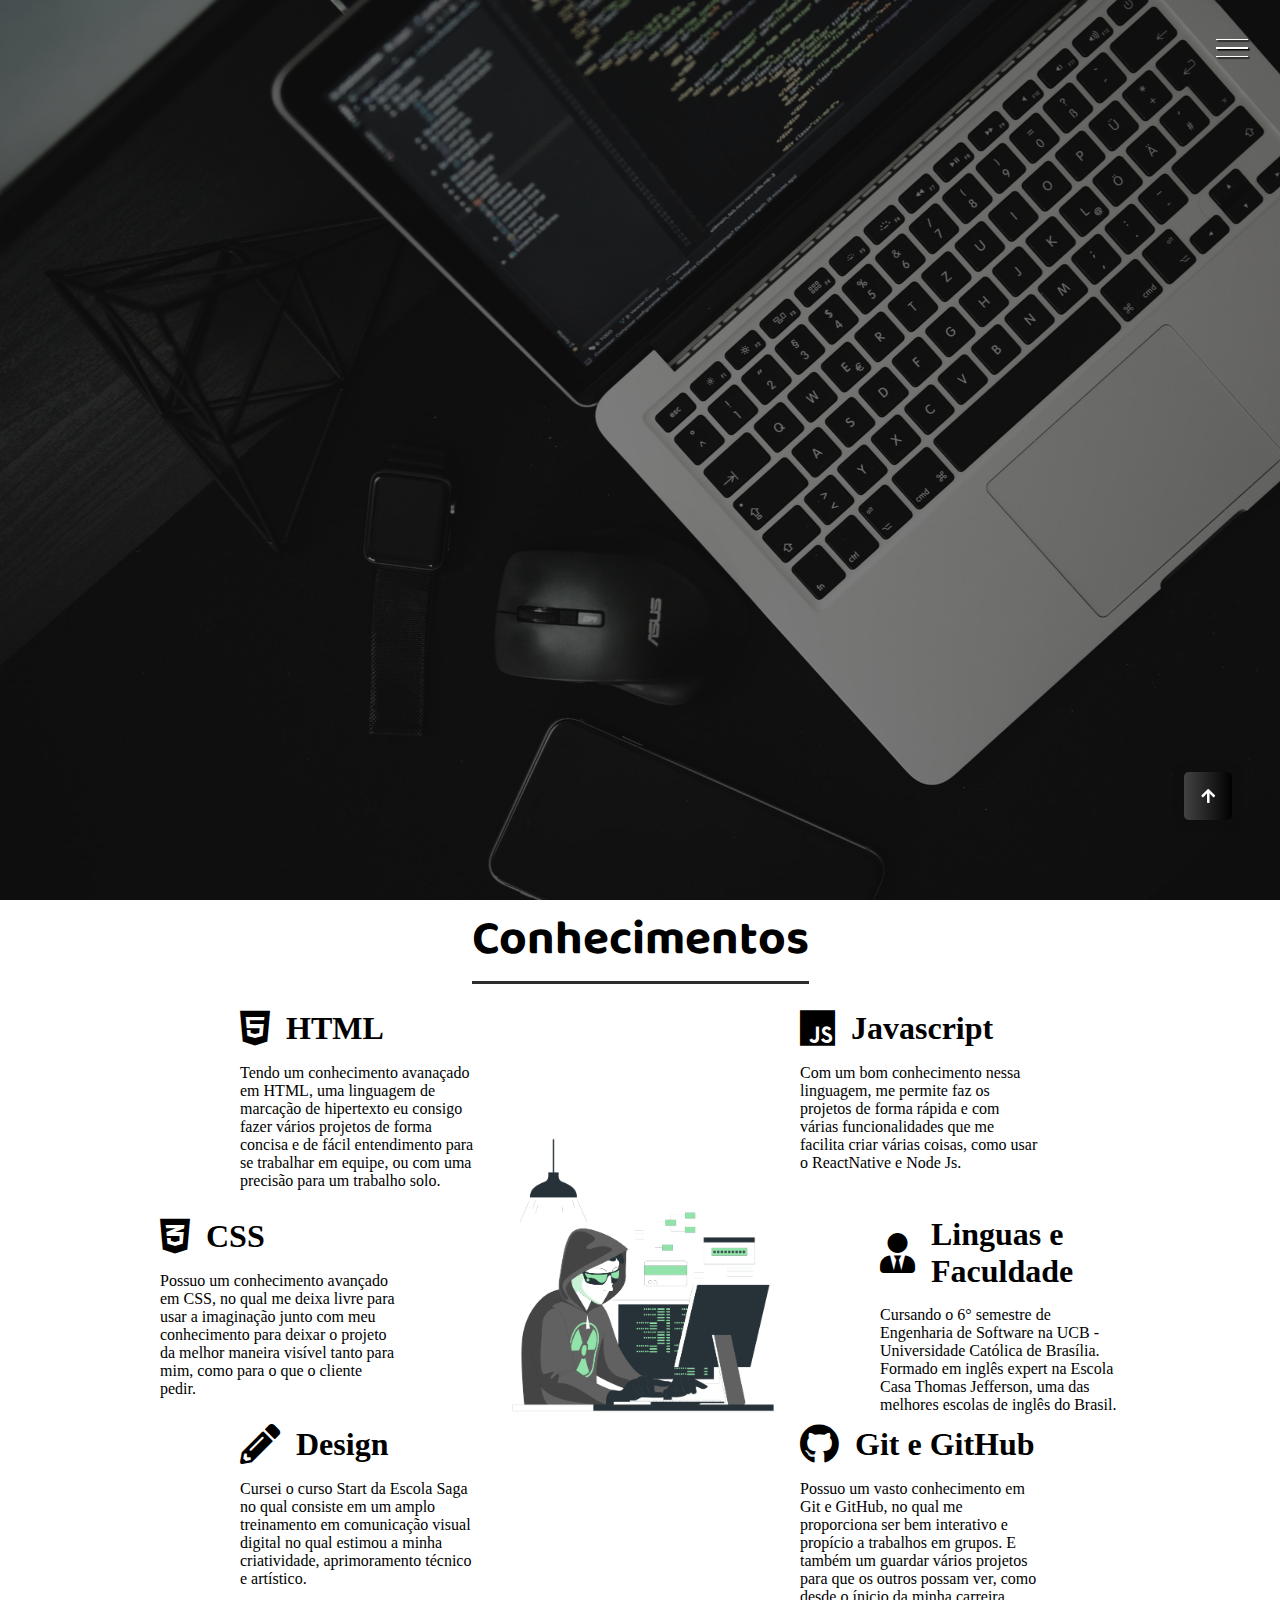
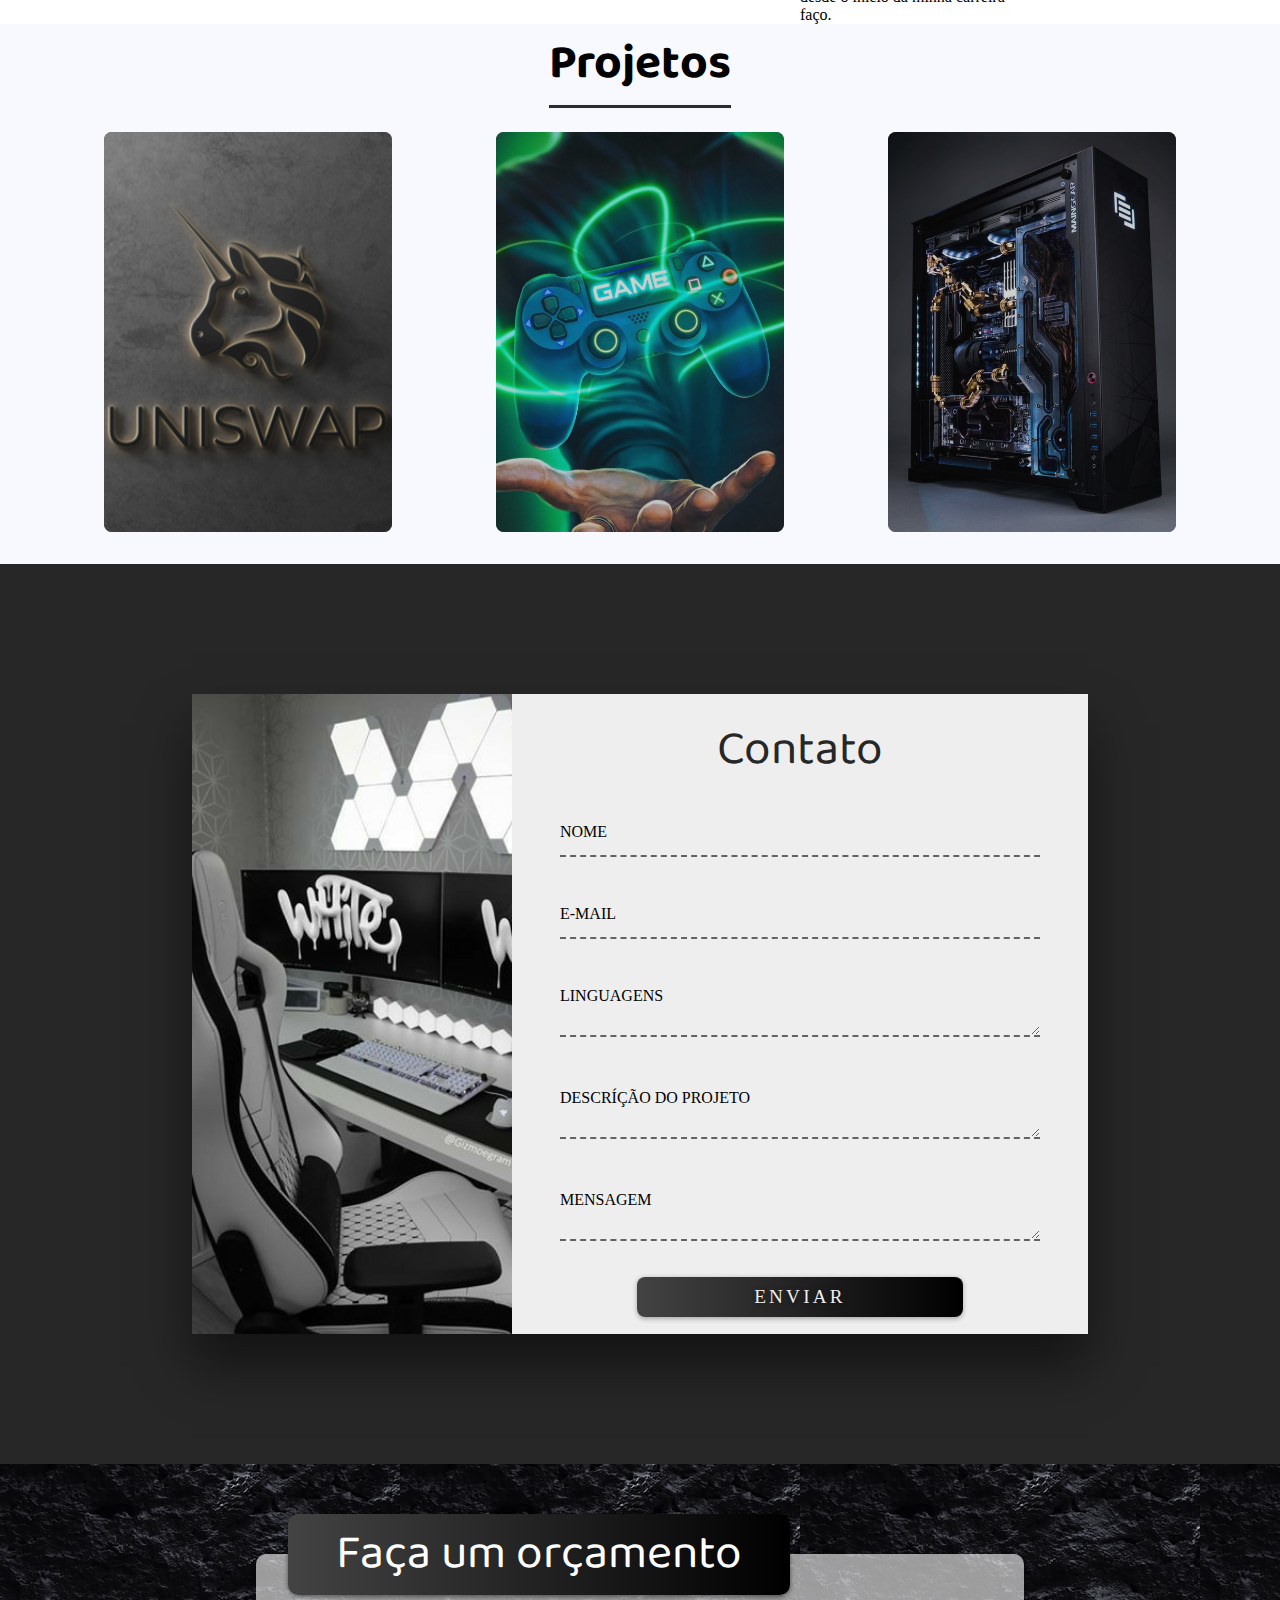
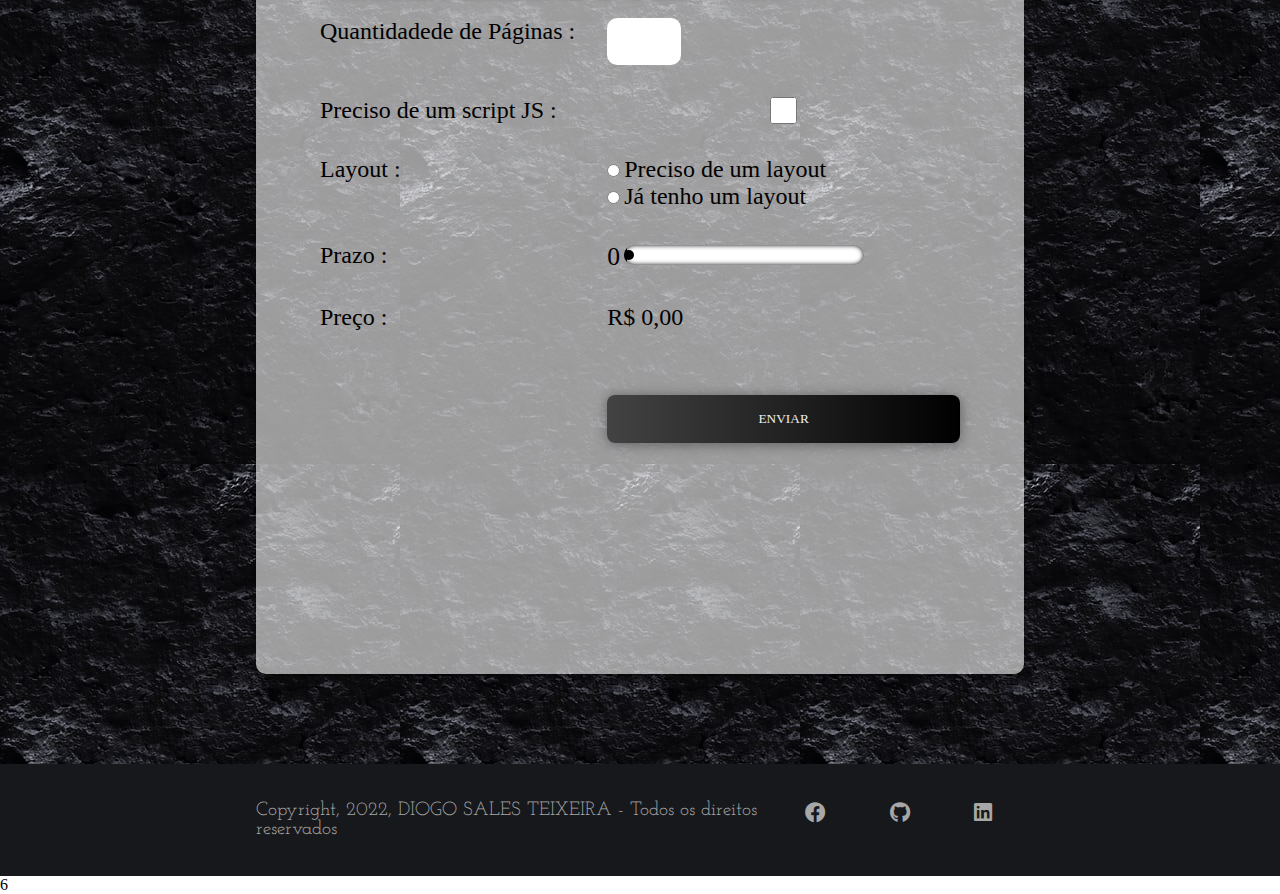
<file: Projeto1-Portfolio/index.html>
<!DOCTYPE html>
<html lang="pt-BR">
<head>
    <meta charset="UTF-8">
    <meta http-equiv="X-UA-Compatible" content="IE=edge">
    <meta name="viewport" content="width=device-width, initial-scale=1.0">
    <meta name="author" content="Diogo Sales Teixeira">
    <meta http-equiv="content-language" content="pt-br,en-US,fr">
    <meta name="keywords" content="HTML, CSS, JavaScript">
    <meta name="description" content="Portfólio Desenvolvedor">
    
    <link rel="stylesheet" href="styles.css";>
    <link rel="apple-touch-icon" sizes="180x180" href="assets/apple-touch-icon.png" />
    <link rel="icon" type="image/png" sizes="32x32" href="assets/favicon-32x32.png" />
    <link rel="icon" type="image/png" sizes="16x16" href="assets/favicon-16x16.png" />
    <link rel="manifest" href="/site.webmanifest" /> 
       
    <title>Portfólio </title>
</head>
  <body>
    <div class="container">

      <div class="lines">
          <div class="line" id="line1"></div>
          <div class="line" id="line2"></div>
          <div class="line" id="line3"></div>
          <span>Fechar</span>
      </div>

            
      <header id="home">
          <div class="img-wrapper">
              <img src="assets/image1.jpg" alt="">
          </div>
          <div class="banner">
              <h1>Software Engineer</h1>
              <p>Diogo Sales Teixeira</p>
              <a href="https://www.linkedin.com/in/diogo0602x/" target="blank">
                <button>Saiba Mais</button>
            </a>            
          </div>
      </header>

      <aside class="sidebar">
          <nav>
              <ul class="menu">
              <li class="menu-item"><a href="#" class="menu-link">Home</a></li>
              <li class="menu-item"><a href="#conhecimentos" class="menu-link">Conhecimento</a></li>
              <li class="menu-item"><a href="#projetos" class="menu-link">Projetos</a></li>
              <li class="menu-item"><a href="#contato" class="menu-link">Contato</a></li>
              <li class="menu-item"><a href="#orcamento" class="menu-link">Orçamento</a></li>
              </ul>
          </nav>
          <div class="social-media">
              <a href="https://www.facebook.com/Diogo0602/" target="blank"><i class="fab fa-facebook"></i></a>
              <a href="https://github.com/Diogo0602x" target="blank"><i class="fab fa-github"></i></a>
              <a href="https://www.linkedin.com/in/diogo0602x/" target="blank"><i class="fab fa-linkedin"></i></a></div>
          </div>
      </aside>

      <section class="sessao-conhecimentos" id="conhecimentos">
          <div class="sessao-header">
            <h1>Conhecimentos</h1>
          </div>
          <div class="conhecimentos">
            <div class="conhecimento">
              <div class="conhecimento-header">
                <i class="fab fa-html5"></i>
                <h3>HTML</h3>
              </div>
              <div class="conhecimento-text">
                <p>Tendo um conhecimento avanaçado em HTML, uma linguagem de marcação de hipertexto eu consigo fazer vários projetos de forma concisa e de fácil entendimento para se trabalhar em equipe, ou com uma precisão para um trabalho solo.</p>
              </div>
            </div>
            <div class="conhecimento">
              <div class="conhecimento-header">
                <i class="fab fa-css3-alt"></i>
                <h3>CSS</h3>
              </div>
              <div class="conhecimento-text">
                <p>Possuo um conhecimento avançado em CSS, no qual me deixa livre para usar a imaginação junto com meu conhecimento para deixar o projeto da melhor maneira visível tanto para mim, como para o que o cliente pedir.</p>
              </div>
            </div>
            <div class="conhecimento">
              <div class="conhecimento-header">
                <i class="fas fa-pencil-alt"></i>
                <h3>Design</h3>
              </div>
              <div class="conhecimento-text">
                <p>Cursei o curso Start da Escola Saga no qual consiste em um amplo treinamento em comunicação visual digital no qual estimou a minha criatividade, aprimoramento técnico e artístico. </p>
              </div> 
            </div>
            <div class="conhecimento">
              <div class="conhecimento-header">
                <i class="fab fa-js"></i>
                <h3>Javascript</h3>
              </div>
              <div class="conhecimento-text">
                <p>Com um bom conhecimento nessa linguagem, me permite faz os projetos de forma rápida e com várias funcionalidades que me facilita criar várias coisas, como usar o ReactNative e Node Js.  </p>
              </div>
            </div>
            <div class="conhecimento">
              <div class="conhecimento-header">
                <i class="fas fa-user-tie"></i>
                <h3>Linguas e Faculdade</h3>
              </div>
              <div class="conhecimento-text">
                <p>Cursando o 6° semestre de Engenharia de Software na UCB - Universidade Católica de Brasília. Formado em inglês expert na Escola Casa Thomas Jefferson, uma das melhores escolas de inglês do Brasil.</p>
              </div>
            </div>
            <div class="conhecimento">
              <div class="conhecimento-header">
                <i class="fab fa-github"></i>
                <h3>Git e GitHub</h3>
              </div>
              <div class="conhecimento-text">
                <p>Possuo um vasto conhecimento em Git e GitHub, no qual me proporciona ser bem interativo e propício a trabalhos em grupos. E também um guardar vários projetos para que os outros possam ver, como desde o ínicio da minha carreira faço. </p>
              </div>
            </div>
            <div class="conhecimentos-img-wrapper">
              <img src="assets/conhecimentos1.png" alt="imagem conhecimento">
            </div>
          </div>
      </section>  

      <div class="sessao-projetos" id="projetos">
        <div class="sessao-header">
          <h1>Projetos</h1>
        </div>
        <div class="projetos">
          <div class="card">
            <div class="card-img-wrapper">
              <img src="assets/uniswap.png" alt="imagem do projeto Porfólio" />
            </div>
            <div class="card-info">
              <h2>Uniswap Clone</h2>
              <h3>Blockchain</h3>
              <p>Criado o App Uniswap Blockchain Web 3.0 com Solidity, Next.js e Sanity.io.</p>
              <a href="https://github.com/Diogo0602x/Uniswap-Clone" target="blank">
                <button class="btn">Saiba Mais</button>
              </a>
            </div>
          </div>
          <div class="card">
            <div class="card-img-wrapper">
              <img src="assets/proj2.jpg" alt="imagem do projeto GamePlay" />
            </div>
            <div class="card-info">
              <h2>GamePlay</h2>
              <h3>React</h3>
              <p>Aplicativo em ReactNative para lhe ajudar a conectar-se e organiza o momento de diversão e jogar com os amigos.</p>
              <a href="https://github.com/Diogo0602x/Gameplay" target="blank">
                <button class="btn">Saiba Mais</button>
              </a>
            </div>
          </div>
          <div class="card">
            <div class="card-img-wrapper">
              <img src="assets/proj3.jpg" alt="imagem do projeto IFlow" />
            </div>
            <div class="card-info">
              <h2>IFlow</h2>
              <h3>React</h3>
              <p>Landing Page de um Ecommerce de promoções e cashback, sendo feita em React.</p>
              <a href="https://github.com/Diogo0602x/IFlow" target="blank">
                <button class="btn">Saiba Mais</button>
              </a>
            </div>
          </div>
        </div>
        </section>

        <section class="sessao-contato" id="contato">
          <div class="contato-wrapper">
            <div class="contato-left"></div>
            <div class="contato-right">
              <h1>Contato</h1>
              <form>
                <div class="input-group">
                  <input type="text" class="field" id="nome">
                  <label for="nome" class="field-label">Nome</label>
                </div>
                <div class="input-group">
                  <input type="text" class="field" id="email">
                  <label for="email" class="field-label">E-mail</label>
                </div>
                <div class="input-group">
                  <textarea class="field" id="mensagem"></textarea>
                  <label for="mensagem" class="field-label">Linguagens</label>
                </div>
                <div class="input-group">
                  <textarea class="field" id="mensagem"></textarea>
                  <label for="mensagem" class="field-label">Descríção do projeto</label>
                </div>
                <div class="input-group">
                  <textarea class="field" id="mensagem"></textarea>
                  <label for="mensagem" class="field-label">Mensagem</label>
                </div>
                <button type="submit" class="btn btn-submit">Enviar</button>
              </form>
            </div>
          </div>
        </section>

        <section class="sessao-orcamento" id="orcamento">
          <div class="orcamento-wrapper">
            <h1>Faça um orçamento</h1>
            <form>
              <label for="qtde">Quantidadede de Páginas :</label>
              <input type="number" min="1" name="qtde" id="qtde">
              <label for="js">Preciso de um script JS :</label>
              <input type="checkbox" name="js" id="js">
              <label>Layout :</label>
              <div class="group-layout">
                <div>
                  <input type="radio" name="layout" id="layout-sim">
                  <label for="layout-sim">Preciso de um layout</label>
                </div>
                <div>
                  <input type="radio" name="layout" id="layout-nao">
                  <label for="layout-nao">Já tenho um layout</label>
                </div>
              </div>
                <label for="prazo">Prazo :</label>
                <div>
                  <span id="rangeValue">0</span>
                  <input class="prazo" type="range" name="prazo" value="0" id="prazo" min="1" max="10" onchange="rangeSlide(this.value)" onmousemove="rangeSlide(this.value)" >                 
                </div>
                <label class="preco-text">Preço :</label>
                <label id="preco">R$ 0,00</label>
              <button class="btn btn-orcamento" type="submit">Enviar</button>
            </form>
          </div>
        </section>

        <footer>
          <div class="footer-content">
            <p>
              Copyright, 2022, DIOGO SALES TEIXEIRA - Todos os direitos reservados
            </p>
            <div class="social-list">
              <ul>
                <li><a href="https://www.facebook.com/Diogo0602/" target="_blank"><i class="fab fa-facebook" ></i></a></li>
                <li><a href="https://github.com/Diogo0602x" target="_blank"><i class="fab fa-github"></i></a></li>
                <li><a href="https://www.linkedin.com/in/diogo0602x/" target="_blank"><i class="fab fa-linkedin"></i></a></li>
              </ul>
            </div>
          </div>
        </footer>
        <a href="#home" id="link-topo">
          <i class="fas fa-arrow-up"></i>
        </a>
    </div>
  </body>

  <script src="script.js"></script>
</html>6
</file>
<file: Projeto1-Portfolio/styles.css>
@import url('https://fonts.googleapis.com/css2?family=Baloo+Da+2:wght@400;500;600;700&family=Josefin+Slab:ital,wght@0,300;0,400;0,600;0,700;1,300;1,400;1,600&family=Mulish:ital,wght@0,200;0,300;0,400;1,200;1,300;1,400&display=swap');

@import url("https://cdnjs.cloudflare.com/ajax/libs/font-awesome/5.15.3/css/all.min.css");

*{
  margin: 0;
  padding: 0;
  list-style: none;
  text-decoration: none;
}

:root{
  --font-primary: "Baloo Da 2", serif;
  --font-secondary: "Josefin Slab", serif;
  --font-action: "Muli", serif;
}

html{
  scroll-behavior: smooth;
}

.lines{
  width: 2rem;
  height: 2rem;
  position: fixed;
  z-index: 100;
  right: 2rem;
  top: 2rem;
  display: flex;
  flex-direction: column;
  justify-content: space-evenly;
  cursor: pointer;
}

.show-menu .lines{
  right: 16rem;
}

.line{
  width: 100%;
  height: .1rem;
  background-color: #fff;
  box-shadow: 0.1rem 0.1rem 1px #000;
  transition: transform 1s;
}

.show-menu #line1{
  transform: rotate(45deg) translate(.3rem, .45rem);
}

.show-menu #line2{
  opacity: 0;
  visibility: hidden;
}

.show-menu #line3{
  transform: rotate(-45deg) translate(.3rem, -.45rem);
}

.lines span{
  position: absolute;
  left: 3rem;
  height: 2rem;
  width: 6rem;
  display: flex;
  justify-content: center;
  align-items: center;
  background-color: #4B4949;
  color: #ffffff;
  font-family: var(--font-action);
  opacity: 0;
}

.lines span::before{
  content: "";
  position: absolute;
  border-right: .5rem solid #4B4949;
  border-top: .5rem solid transparent;
  border-left: .5rem solid transparent;
  border-bottom: .5rem solid transparent;
  left: -1rem;
}

.show-menu .lines:hover span{
  opacity: 1;
}

header{
  width: 100%;
  height: 100vh;
  overflow: hidden;
  position: relative;
}

.img-wrapper{
  width: 100%;
  height: 100%;
  overflow: hidden;
  background-color:rgba(0, 0, 0, 1)
}

.img-wrapper img{
  width: 100%;
  height: 100%;
  object-fit: cover;
  opacity: 0.5;
  animation: zoom 25s ;
}

@keyframes zoom {
  0%{
    transform: scale(1.3);
  }
}

.banner{
  position: absolute;
  top: 30%;
  left: 15%;
}

.banner h1{
  color: #ffffff;
  font-size: 3.5rem;
  font-family: var(--font-primary);
  font-weight: 200;
  text-shadow: .3rem .4rem 2px rgba(0, 0, 0, 4);
  line-height: 3.5rem;
  margin-bottom: 2rem;
  opacity: 0;
  animation: moveBanner 1s 0.5s forwards;
}

.banner p{
  font-family: var(--font-secondary);
  color: #fff;
  font-size: 2rem;
  text-shadow: .2rem .2rem rgba(0, 0, 0, .4);
  margin-bottom: 2rem;
  opacity: 0;
  animation: moveBanner 1s 0.7s forwards;
}

.banner button {
  font-family: var(--font-action);
  color: #ffff;
  text-transform: uppercase;
  letter-spacing: .1rem;
  background: #000000;  /* fallback for old browsers */
  background: -webkit-linear-gradient(to right, #434343, #000000);  /* Chrome 10-25, Safari 5.1-6 */
  background: linear-gradient(to right, #434343, #000000); /* W3C, IE 10+/ Edge, Firefox 16+, Chrome 26+, Opera 12+, Safari 7+ */
  padding: 1rem 3rem;
  border: none;
  border-radius: 5px;
  cursor: pointer;
  opacity: 0;
  animation: moveBanner 1s  0.9s forwards;
}

.banner button:hover {
  color: #a9a9a9;
}

@keyframes moveBanner {
  0%{ 
    transform: translateY(10rem) rotateY(-30deg);
  }
  100%{
    transform: translateY(0) rotateY(0);
    opacity: 1;
  }
} 

.sidebar{
  width: 20rem;
  height: 100vh;
  background: rgb(29,29,29);
  background: linear-gradient(90deg, rgba(29,29,29,1) 0%, rgba(0,0,0,1) 100%);
  position: fixed;
  top: 0;
  right: -20rem;
  transition: all 1s;
}

.show-menu .sidebar{
  right: 0;
  z-index:1;
}

.menu{
  position: absolute;
  top: 40%;
  left: 50%;
  transform: translate(-50%, -50%);
}

.menu-item{
  text-align: center;
  margin-bottom: .5rem;
}

.menu-link{
  font-family: var(--font-action);
  font-size: 2rem;
  color: #fff;
  transition: color 1s;
}

.menu-link:hover{
  color: #686868;
}

.social-media{
  position: absolute;
  bottom: 2rem;
  width: 100%;
  display: flex;
  justify-content: space-evenly;
}

.social-media i{
  background-color: #2c2c2c;
  color: rgba(255, 255, 255, 1);
  height: 2.5rem;
  width: 2.5rem;
  font-size: 1.5rem;
  display: flex;
  justify-content: center;
  align-items: center;
  border-radius: 50%;
  transition: background-color 1s;
}

.social-media i:hover{
  background-color: #686868;
}

.conhecimentos {
  height: 100%;
  display: grid;
  grid-template-columns: repeat(16, 1fr);
  grid-template-rows: repeat(6, 6rem);
  row-gap: 0.5rem;
}

.conhecimento:nth-child(1) {
  grid-column: 4 / 7;
  grid-row: 1 / 3;
}

.conhecimento:nth-child(2) {
  grid-column: 3 / 6;
  grid-row: 3 / 5;
}

.conhecimento:nth-child(3) {
  grid-column: 4 / 7;
  grid-row: 5 / -1;
}

.conhecimento:nth-child(4) {
  grid-column: 11 / 14;
  grid-row: 1 / 3;
}

.conhecimento:nth-child(5) {
  grid-column: 12 / 15;
  grid-row: 3 / 5;
}

.conhecimento:nth-child(6) {
  grid-column: 11 / 14;
  grid-row: 5 / -1;
}

.sessao-conhecimentos {
  height: 100%;
}

.sessao-header {
  display: flex;
  align-items: center;
  justify-content: center;
}

.sessao-header h1 {
  font-family: var(--font-primary);
  font-size: 3rem;
  color: #000;
  border-bottom: solid 3px #2c2c2c;
  margin-bottom: 1.5rem;
}

.conhecimento-header {
  display: flex;
  align-items: center;
  color: #000;
}

.conhecimento-header i {
  font-size: 2.5rem;
}

.conhecimento-header h3 {
  font-family: var(--font-secundary);
  font-size: 2rem;
  padding-left: 1rem;
}

.conhecimento-text {
  font-family: var(--font-secundary);
  margin-top: 1rem;
}

.conhecimentos-img-wrapper {
  grid-column: 7 / 11;
  grid-row: 2 / 6;
  width: 80%;
  height: 80%;
}

.conhecimentos-img-wrapper img {
  object-fit: cover;
  height: 100%;
}

.projetos {
  display: flex;
  justify-content: space-evenly;
  margin-bottom: 2rem;
}

.sessao-projetos {
  background: #F8F8FF;
}

.card {
  width: 18rem;
  height: 25rem;
  position: relative;
}

.card-img-wrapper {
  width: 100%;
  height: 100%;
  background-color: #262626;
  border-radius: 0.5rem;
}

.card-img-wrapper img {
  object-fit: cover;
  width: 100%;
  height: 100%;
  border-radius: 0.5rem;
  opacity: 0.8;
  transition: opacity 0.3s;
}

.card:hover .card-img-wrapper img {
  opacity: 0.5;
}

.card-info {
  position: absolute;
  bottom: 0;
  opacity: 0;
  visibility: hidden;
  padding: 2rem;
  text-shadow: 0.3rem 0.2rem 0.3rem rgba(0, 0, 0, 0.6);
  transition: all 0.3s;
}

.card-info h2 {
  font-family: var(--font-primary);
  font-size: 2rem;
  font-weight: 500;
  color: #eee;
}

.card-info h3 {
  font-family: var(--font-action);
  font-weight: bolder;
  color: #00ff00;
  margin-bottom: 2rem;
}

.card-info p {
  font-family: var(--font-secundary);
  color: #eee;
  font-weight: 400;
  width: 80%;
  margin-bottom: 2rem;
}

.btn {
  background: #000000;  /* fallback for old browsers */
  background: -webkit-linear-gradient(to right, #434343, #000000);  /* Chrome 10-25, Safari 5.1-6 */
  background: linear-gradient(to right, #434343, #000000); /* W3C, IE 10+/ Edge, Firefox 16+, Chrome 26+, Opera 12+, Safari 7+ */
  font-family: var(--font-action);
  color: #eee;
  border-radius: 0.5rem;
  border: none;
  box-shadow: 0 0.1rem 0.8rem rgba(0, 0, 0, 0.4);
}

.card-info button {
  width: 8rem;
  height: 2.5rem;
  cursor: pointer;
  hover: #fff;
}

.card-info button:hover {
  color: #a9a9a9;
}

.card:hover .card-info {
  bottom: 4rem;
  opacity: 1;
  visibility: visible;
}

.sessao-contato {
  width: 100%;
  height: 100vh;
  background-color: #272727;
  display: flex;
  align-items: center;
  justify-content: center;
}

.contato-wrapper {
  width: 70%;
  height: 40rem;
  display: flex;
  box-shadow: 0 2rem 3rem rgba(0, 0, 0, 0.5);
}

.contato-left {
  width: 50%;
  background: url(assets/contato1.jpg);
  background-size: cover;
}

.contato-right {
  width: 70%;
  background-color: #eee;
  padding: 1rem 3rem 3rem 3rem;
}

.sessao-contato h1 {
  width: 100%;
  text-align: center;
  font-family: var(--font-primary);
  color: #272727;
  font-size: 3rem;
  font-weight: lighter;
}

.sessao-contato form {
  width: 100%;
  display: flex;
  flex-direction: column;
  align-items: center;
}

.input-group {
  position: relative;
}

.field {
  background: transparent;
  border: none;
  width: 30rem;
  font-size: 1.5rem;
  font-family: var(--font-secundary);
  border-bottom: 2px dashed #636363;
  height: 3rem;
  outline: none;
  margin: 1rem 0;
}

.input-group textarea {
  padding-top: 1rem;
  max-width: 30rem;
  max-height: 3rem;
}

.field-label {
  position: absolute;
  left: 0;
  top: 2rem;
  font-size: 1rem;
  font-family: var(--font-secundary);
  text-transform: uppercase;
  transition: all 0.3s;
}

.field:focus ~ label {
  top: 0;
  font-size: 0.8rem;
}

.field:focus{
  border-bottom: 1px solid;
}

.btn-submit{
  font-size: 1.2rem;
  text-transform: uppercase;
  width: 68%;
  height: 2.5rem;
  margin-top: 1rem;
  letter-spacing: 0.2rem;
  cursor: pointer;
  text-shadow: 0 0.1rem 0.3rem rgba(0, 0, 0, 0.5);
  box-shadow: 0 0.1rem 0.3rem rgba(0, 0, 0, 0.3);
}

.preenchido{
  pointer-events: none;
}

.sessao-orcamento{
width: 100%;
height: 100vh;
background: url("./assets//bg-orcamento.jpg");
object-fit: cover;
display: flex;
justify-content: center;
align-items: center;
}

.orcamento-wrapper{
width: 60%;
height: 80%;
background-color: #ffffff99;
border-radius: 10px;
box-shadow: 0 0.1rem 0.3rem rgba(0, 0, 0, 0.5);
position: relative;
}

.sessao-orcamento h1{
  position: absolute;
  top: -2.5rem;
  left: 2rem;
  background: #000000;  /* fallback for old browsers */
  background: -webkit-linear-gradient(to right, #434343, #000000);  /* Chrome 10-25, Safari 5.1-6 */
  background: linear-gradient(to right, #434343, #000000); /* W3C, IE 10+/ Edge, Firefox 16+, Chrome 26+, Opera 12+, Safari 7+ */
  padding: 0 3rem;
  color: #fff;
  font-family: var(--font-primary);
  font-size: 3rem;
  font-weight: lighter;
  box-shadow: 0 0.1rem 0.3rem rgba(0, 0, 0, 0.5);
  border-radius: 10px;
}

.sessao-orcamento form{
  margin: 4rem;
  display: grid;
  grid-template-columns: auto 1fr;
  column-gap: 2rem;
  row-gap: 2rem;
}

.sessao-orcamento label{
  font-family: var(--font-action);
  font-size: 1.5rem;
}

.sessao-orcamento input[type="number"]{
  font-family: var(--font-secundary);
  width: 4rem;
  font-size: 2rem;
  outline: none;
  border-radius: 10px;
  border: none;
  padding: 0.3rem;
}


#rangeValue{
  text-align: center;
  font-size: 1.6rem;
  color: #000;
  font-weight: 400;
}

.prazo{
  width: 15rem;
  height: 1.2rem;
  -webkit-appearance: none;
  background: #fff;
  outline: none;
  border-radius: 15px;
  overflow: hidden;
  box-shadow: inset 0 0 5px rgba(0, 0, 0, 1);
}

.prazo::-webkit-slider-thumb{
  -webkit-appearance: none;
  width: 10px;
  height: 10px;
  border-radius: 50%;
  background: #000;
  cursor: pointer;
  box-shadow: -407px 0 0 400px #000;
}

.btn-orcamento{
  text-transform: uppercase;
  padding: 1rem;
  cursor: pointer;
  grid-column: 2;
  margin-top: 2rem;
}

footer{
  width: 100%;
  height: 7rem;
  background-color: #17181b;
  display: flex;
  justify-content: center;
  align-items: center;
}

.footer-content{
  width: 60%;
  display: flex;
  justify-content: space-between;
}

.footer-content p{
  font-family: var(--font-secondary);
  color: #a7a7a7;
  font-size: 1.2rem;
}

.social-list a{
  margin: 0 2rem;
  color: #a7a7a7;
  font-size: 1.3rem;
}

.social-list ul{
  display: flex;
}

#link-topo{
  position: fixed;
  right: 3rem;
  bottom: 5rem;
  width: 3rem;
  height: 3rem;
  background: #000000;  /* fallback for old browsers */
  background: -webkit-linear-gradient(to right, #434343, #000000);  /* Chrome 10-25, Safari 5.1-6 */
  background: linear-gradient(to right, #434343, #000000); /* W3C, IE 10+/ Edge, Firefox 16+, Chrome 26+, Opera 12+, Safari 7+ */
  display: flex;
  justify-content: center;
  align-items: center;
  color: #fff;
  border-radius: .3rem;
  box-shadow: 0 0 .1rem 0.6rem #00000009;
  z-index:1;
}
</file>
